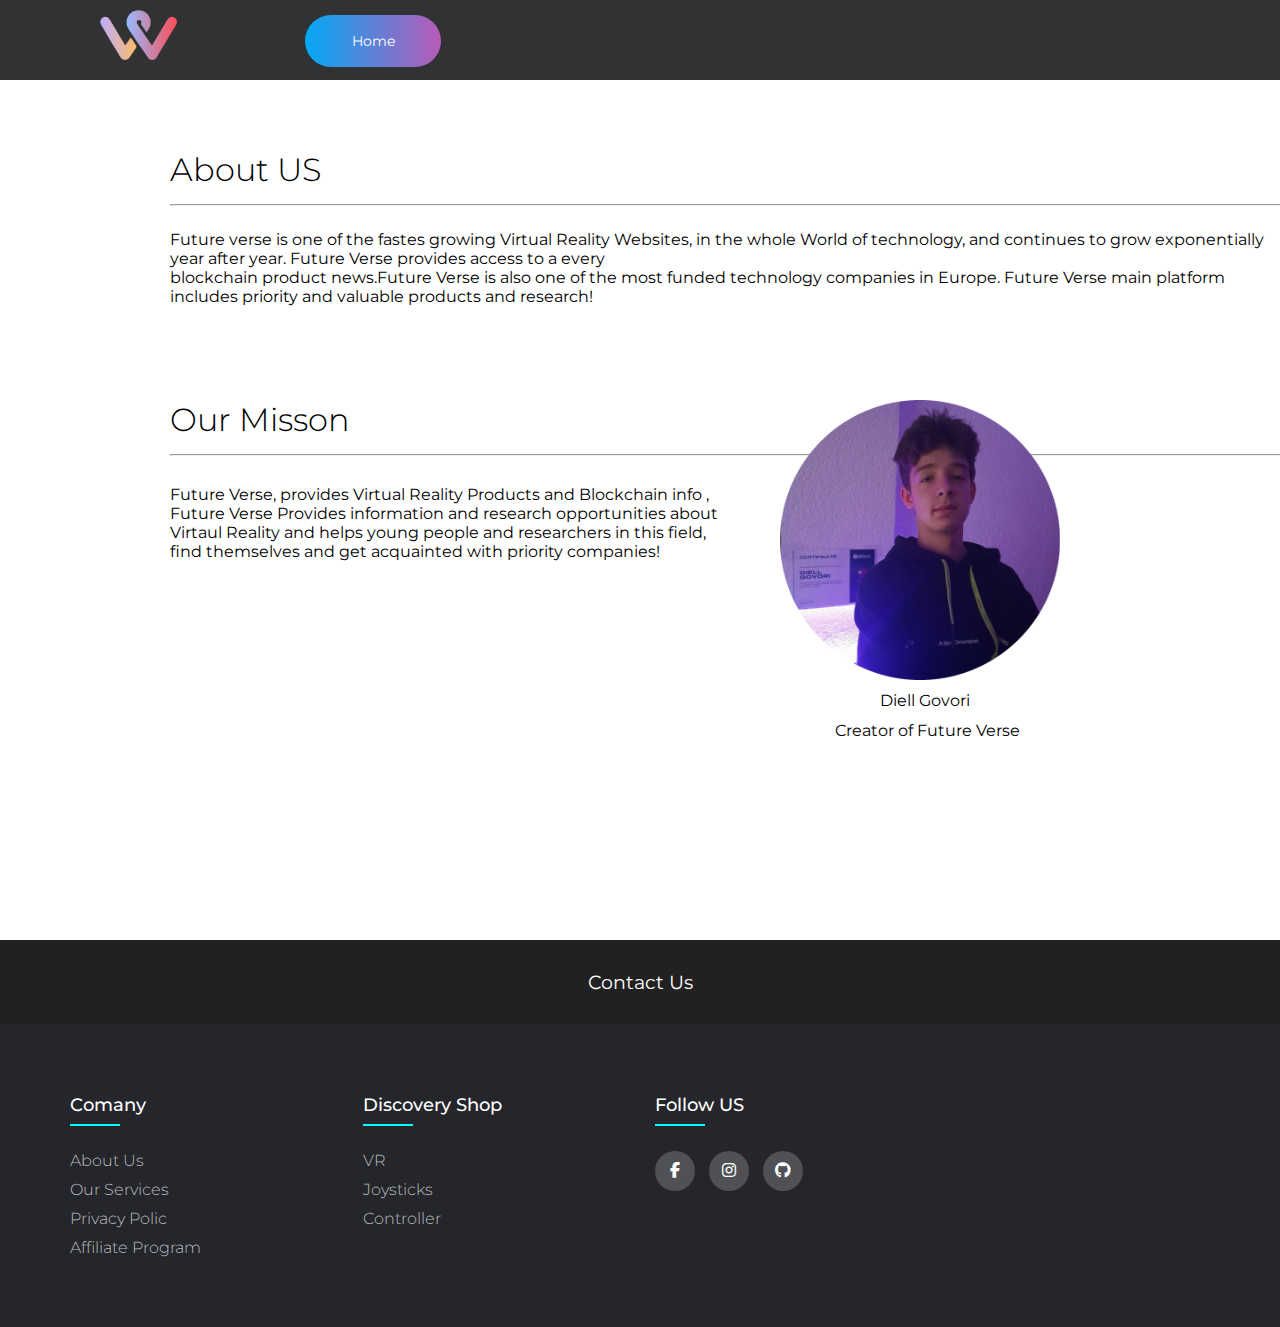
<file: Meta Verse/About.html>
<!DOCTYPE html>
<html lang="en">
<head>
    <meta charset="UTF-8">
    <meta http-equiv="X-UA-Compatible" content="IE=edge">
    <meta name="viewport" content="width=device-width, initial-scale=1.0">
    <title>Future Verse</title>
    <link rel="stylesheet" href="style.css">
    <link rel="stylesheet" href="https://cdnjs.cloudflare.com/ajax/libs/font-awesome/6.1.2/css/all.min.css">
</head>
<body>
    
      <!-- Menu  -->
    
    <header>
        <a href="index.html"><img src="images/kindpng_7007170.png" class="logo1"></a> 
                <a href="index.html"><button class="pos">Home</button></a>
             </div>
         </div>
     </header>
        
     <!-- Section, page -->
     
     
     <section class="About" id="Ab-sec1"></section>

    <section class="About1" id="Ab-sec2">
        <h1 class="about-text1">About US <hr  class="hr1"> </h1>
        <p class="ab_text">Future verse is one of the fastes growing Virtual Reality Websites, in the whole World of technology, and continues to grow exponentially year after year. Future Verse provides access to a every<br>blockchain product news.Future Verse is also one of the most funded technology companies in Europe. Future Verse main platform includes priority and valuable products and research! </p>
    
        <h1 class="about-text2">Our Misson <hr  class="hr2"> </h1>
        <p class="ab_text1">Future Verse, provides Virtual Reality Products and Blockchain info ,<br>Future Verse Provides information and research opportunities about<br>Virtaul Reality  and helps young people and researchers in this field,<br>
            find themselves and get acquainted with priority companies!
        </p>
         
          <img src="images/profile.pic.png" class="profile_pic">
            <p class="name-ab">Diell Govori</p>
            <p class="name-ab1">Creator of Future Verse</p>
    </section>
 
       <!-- Footer Section -->

       <section class="colorw" id="section5"><p class="contact_home"></p></section>
 
       <section class="colorw" id="section5"><p class=""></p></section>

       <section class="colorw" id="section5"><p class="contact_home"></p></section>
       <section class="colorw" id="section5"><p class="contact_home"></p></section>
       <section class="colorw" id="section5"><p class="contact_home"></p></section>
       <section class="colorw" id="section5"><p class="contact_home"></p></section>
       <section class="colorw" id="section5"><p class="contact_home"></p></section>
       <section class="colorw" id="section5"><p class="contact_home"></p></section>
       <section class="colorw" id="section5"><p class="contact_home"></p></section>
       <section class="colorw" id="section5"><p class="contact_home"></p></section>
       <section class="colorw" id="section5"><p class="contact_home"></p></section>
       <section class="small_sec3" id="section5"><p class="contact_home">Contact Us</p></section>

       
    

       <footer class="footer">
        <div class="container">
            <div class="row">
                <div class="footer-col">
                    <h4>comany</h4>
                    <ul>
                        <li><a href="#">About us</a></li>
                        <li><a href="#">Our services</a></li>
                        <li><a href="#">privacy polic</a></li>
                        <li><a href="#">Affiliate Program</a></li>
                    </ul>
                </div>
            
           <div class="footer-col">
            <h4>Discovery Shop</h4>
            <ul>
                <li><a href="#">VR</a></li>
                <li><a href="#">Joysticks</a></li>
                <li><a href="#">Controller</a></li>
            </ul>
           </div>
           <div class="footer-col">
            <h4>Follow US</h4>
            <div class="social-links">
                <a href="https://www.facebook.com/diell.govori.5"><i class="fab fa-facebook-f"></i></a>
                <a href="https://www.instagram.com/diellgovori/?hl=en"><i class="fab fa-instagram"></i></a>
                <a href="https://github.com/DiellDEV123"><i class="fab fa-github"></i></a>
            </div>
           </div>
        </div>
        </div>
       </footer>

    </body>
</html>
</file>
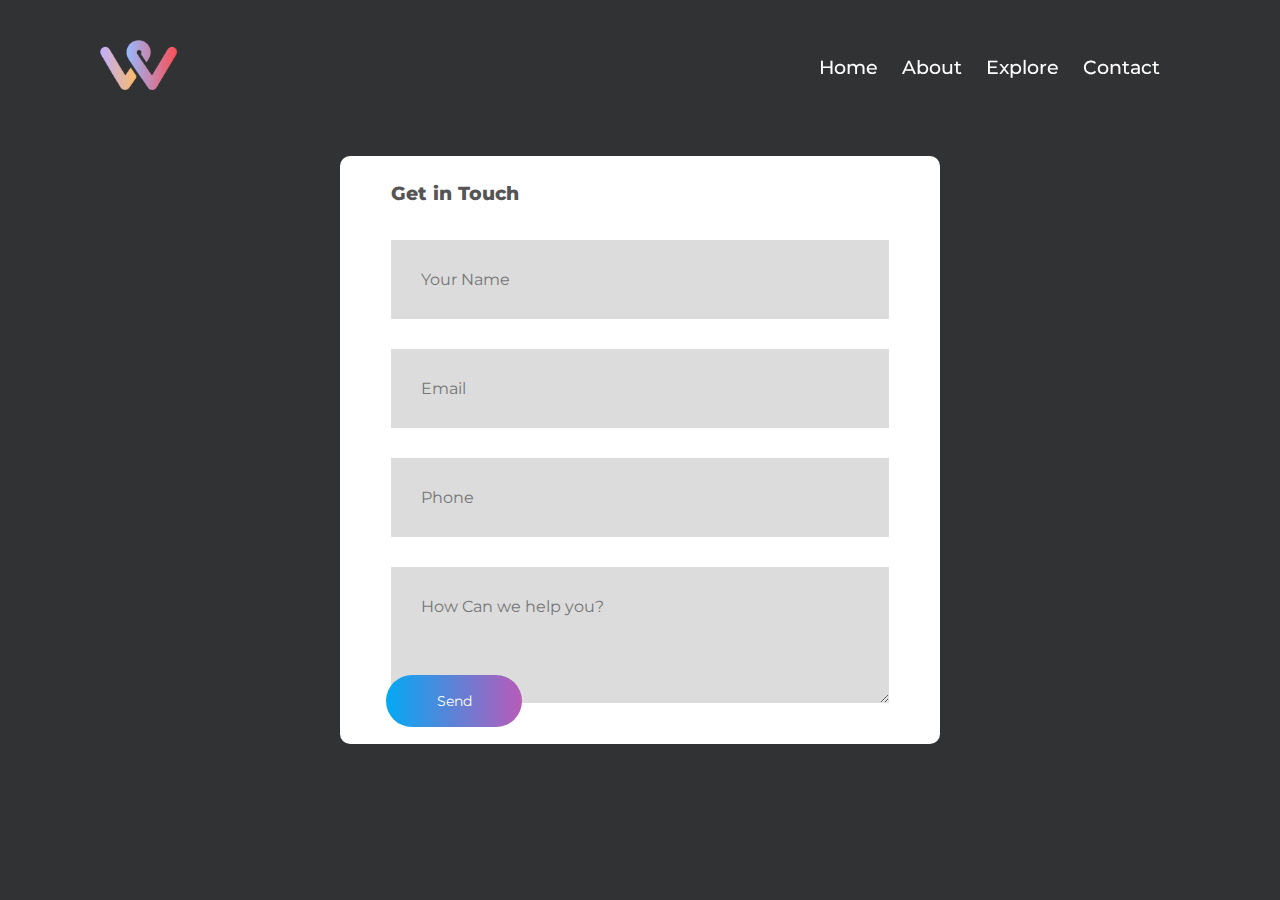
<file: Meta Verse/Contact.html>
<!DOCTYPE html>
<html lang="en">
<head>
    <meta charset="UTF-8">
    <meta http-equiv="X-UA-Compatible" content="IE=edge">
    <meta name="viewport" content="width=device-width, initial-scale=1.0">
    <title>Future Verse</title>
    <link rel="stylesheet" href="style.css">
</head>
<body>
    <header>
        <a href="Contact.html"><img src="images/kindpng_7007170.png" class="logo"></a> 
         <div class="menu">
             <div class="menu-items">
                 <a href="index.html">Home</a>
                 <a href="About.html">About</a>
                 <a href="Explore1.html">Explore</a>
                 <a href="Contact.html">Contact</a>
             </div>
         </div>
     </header>
    
     <div class="container1">
        <form action="https://formsubmit.co/diellgovori9@gmail.com" method="POST">
            <h3>Get in Touch</h3>
            <input type="text" id="name" placeholder="Your Name" required>
            <input type="text" id="email" placeholder="Email" required>
            <input type="text" id="phone" placeholder="Phone " required>
            <textarea id="message" rows="4" placeholder="How Can we help you?"></textarea>
             <button class="button_1" type="submit">Send</button>
        </form>
    </div>  
    
    
</body>
</html>
</file>
<file: Meta Verse/style.css>
@import url('https://fonts.googleapis.com/css2?family=Montserrat:wght@300&display=swap');

 * {
    padding: 0;
    margin: 0;
    box-sizing: border-box;
    font-family: 'Montserrat', sans-serif ;
    scroll-behavior: smooth;
  }

.logo1 {
 height: 50px;
 position: absolute;
 top: 10px;
}


header .logo {
 height: 50px;
 top: 0px
}

header .menu {
  position: relative;

}

header .menu-items a {
  position: relative;
  font-size: 1.2em;
  color: white;
  font-weight: 500;
  text-decoration: none;
  transition: 0.5s ease;
  cursor: pointer;
  margin-right: 20px;
  
}


header .menu-items a::before {
    position: absolute;
    content: "";
    bottom: 0;
    left: 0;
    width: 0%;
    height: 3px;
    background-color: aqua;
    transition: 0.3s ease;
}

header .menu-items a:hover::before {
    width: 100%;
}

/* Section 1 */

#section1 {
    padding: 100px 0px;
    min-width: 100%;
    min-height: 100vh;
    
}

.home {
    position: relative;
    width: 100%;
    min-height: 100vh;
    display: flex;
    justify-content: center;
    align-items: center;
    background-color: #2696e9;
}

.home::before{
    position: absolute;
    content: "";
    z-index: 777;
    height: 100%;
    width: 100%;
    top: 0;
    left: 0;
    background-color: rgba(3, 69, 251,0.3 );
}

.home video {
    z-index: 000;
    position: absolute;
    top: 0;
    left: 0;
    width: 100%;
    height: 100%;
    object-fit: cover;
}
    /* Text  */

.content {
    color: white;
    width: 70%;
    margin-top: 50px;
    z-index: 888;
}

.content h1 {
    font-size: 4em;
    font-weight: 900;
    text-transform: uppercase;
    letter-spacing: 5px;
    line-height: 70px;
    margin-bottom: 10px;
}

.content h1 span{
    font-size:1.2em ;
    font-weight: 600;
}

.content p {
    margin-bottom: 20px;
    font-size: 2em;
  }

/* Video slider */


.slider {
    position: relative;
    bottom:180px;
    right:300px;
    display: flex;
    justify-content: space-around;
    margin-bottom: 30px;
    transform: translateX(80px);
    z-index: 888;
    flex-direction: column;
    
}

.slider .nav-btn{
    width: 12px;
    height: 12px;
    background-color: white;
    border-radius: 50%;
    box-shadow: 0 0 2px rgba(255, 255, 255, 0.5);
    cursor: pointer;
    transition: 0.3s ease;
}

.slider .nav-btn.active{
    background-color: #2596e9;
}

.slider .nav-btn:not(:last-child){
    margin-bottom: 20px;
}

.slider .nav-btn:hover{
    transform:scale(1.2);
}

.video-slide{
    position: absolute;
    width: 100%;
    clip-path: circle(0% at 0 50%);
}

.video-slide.active{
    clip-path: circle(150% at 0 50%);
     transition: 2s;
     transition-property: clip-path;
}


/* Scroll Down button, Home */

.scrolldown {
  --color: white;
  --sizeX: 30px;
  --sizeY: 50px;
  position: absolute;
  left: 50%;
  bottom: 10px;
  width: var(--sizeX);
  height: var(--sizeY);
  margin-left: var(sizeX / 2);
  border: calc(var(--sizeX) / 10) solid var(--color);
  border-radius: 50px;
  box-sizing: border-box;
  margin-bottom: 16px;
  cursor: pointer;
}

.scrolldown::before {
  content: "";
  position: absolute;
  bottom: 30px;
  left: 50%;
  width: 6px;
  height: 6px;
  margin-left: -3px;
  background-color: var(--color);
  border-radius: 100%;
  animation: scrolldown-anim 2s infinite;
  box-sizing: border-box;
  box-shadow: 0px -5px 3px 1px #2a547066;
}

@keyframes scrolldown-anim {
  0% {
    opacity: 0;
    height: 6px;
  }

  40% {
    opacity: 1;
    height: 10px;
  }

  80% {
    transform: translate(0, 20px);
    height: 10px;
    opacity: 0;
  }

  100% {
    height: 3px;
    opacity: 0;
  }
}

.chevrons {
  padding: 6px 0 0 0;
  margin-left: -3px;
  margin-top: 48px;
  width: 30px;
  display: flex;
  flex-direction: column;
  align-items: center;
}

.chevrondown {
  margin-top: -6px;
  border: solid var(--color);
  border-width: 0 3px 3px 0;
  display: inline-block;
  width: 10px;
  height: 10px;
  transform: rotate(45deg);
}

.chevrondown:nth-child(odd) {
  animation: pulse54012 500ms ease infinite alternate;
}

.chevrondown:nth-child(even) {
  animation: pulse54012 500ms ease infinite alternate 250ms;
}

@keyframes pulse54012 {
  from {
    opacity: 0;
  }

  to {
    opacity: 0.5;
  }
}




/* Section 2 */

.small_hover {
  padding: 30px 0px;
  min-height: 30%;
  min-width: 30vh;
}

#small_sec {
  background-color: #212121;
  color: white;
  
}

.letters {
  text-align: center;
}



/* Section 3 */

.section3 {
  padding: 100px 0px;
    min-width: 100%;
    min-height: 100vh;
}

#home2 {
  position: relative;
  width: 100%;
  min-height: 80vh;
  display: flex;
  justify-content: center;
  align-items: center;
  background-color: #303234;
}

.vr_hd {
  position: relative;
  left: 700px;
  max-width: 50%;
  
}


.main__content {
  font-size: 2rem;
  background-color: #A500FF;
  background-image: linear-gradient(to top, #A500FF 0%, #00FFFF 100% );
  background-size: 100%;
  -webkit-background-clip: text;
  -moz-background-clip: text;
  -webkit-text-fill-color: transparent;
  -moz-text-fill-color: transparent;
   position: absolute;
   font-weight: 700;
   top: 120px;
   left: 80px;
   letter-spacing: 5px;
    line-height: 50px;
    margin-bottom: 20px;
  }


 


/* Section 4 */

#section4 {
  padding: 100px 0px;
    min-width: 100%;
    min-height: 100vh;
}


.home3 {
  position: relative;
  width: 100%;
  min-height: 100vh;
  display: flex;
  justify-content: center;
  align-items: center;
  background-color: #303234;
}

.img_sec {
  position: absolute;
  top: 0px;
}

.main__content1 {
  color: white;
  letter-spacing: 5px;
    line-height: 30px;
    margin-bottom: 10px;
    position: absolute;
    left: 500px;
    bottom: 35%;
    font-size: 1.3rem;
  }

  .video_yt {
    position: absolute;
    bottom: 2%;
  }

  /* Section 5 */

  #section5 {
  padding: 30px 0px;
  min-height: 30%;
  min-width: 30vh
  }

  .small_sec3 {
    background-color: #212121;
    color: white;
  }

  .contact_home {
    color: white;
    text-align: center;
    font-size: 1.2rem;
  }

   /* Footer Section */

  .footer {
    background-color: #24262b;
    padding: 70px 0;
  }

  .container {
    max-width: 1170px;
    margin: auto;
  }

ul {
  list-style: none;
}


.footer-col {
  width: 25%;
  padding: 0 15px;
}

.row {
  display: flex;
  flex-wrap: wrap;
}

.footer-col h4 {
  font-size: 18px;
  color: #ffffff;
  text-transform: capitalize;
  margin-bottom: 35px;
  font-weight: 500;
   position: relative;
}

.footer-col h4::before {
  content: '';
  position: absolute;
  left: 0;
  bottom: -10px;
  background-color: aqua;
  height: 2px;
  box-sizing: border-box;
  width: 50px;
}

.footer-col ul li:not(:last-child) {
  margin-bottom: 10px;
}


.footer-col ul li a {
  font-size: 16px;
  text-transform:capitalize ;
  color: #ffffff;
  text-decoration: none;
  font-weight: 300;
  color: #bbbbbb;
  display: block;
   transition: all 0.3 ease;
}

.footer-col ul li a:hover {
  color: aqua;
  padding-left: 8px;
}

.footer-col .social-links a {
  display: inline-block;
  height: 40px;
  width: 40px;
  background-color: rgba(255, 255, 255, 0.2);
  margin: 0 10px 10px 0;
  text-align: center;
  line-height: 40px;
  border-radius: 50%;
  color: #ffffff;
  transition: all 0.5s ease;
}


.footer-col .social-links a:hover {
color: #24262b;
background-color: white;
}



/* About html page */


/* Menu */


#Ab-sec1{
padding: 40px 0px;
min-height: 40%;
min-width: 40vh;
}


.About {
  background-color: #303234;
}

/* Section 2 */

.About1 {
  background-color: white;
}

#Ab-sec2{
  padding: 100px 0px;
  min-height: 100%;
  min-width: 100vh;
}

.about-text1 {
  position: absolute;
  left: 170px;
  top: 150px;
  font-size: 2em;
  font-weight: 300; 
  color: black;

}

.hr1 {
  width: 1000%;
    margin-left: auto; margin-right: auto;
    margin-top: 15px;
  }
    

.ab_text {
  position: absolute;
  left: 170px;
  top: 230px;
  color: black;
}

button {
  text-decoration: none;
  position: absolute;
  border: none;
  font-size: 14px;
  font-family: inherit;
  color: #fff;
  width: 9em;
  height: 3em;
  line-height: 2em;
  text-align: center;
  background: linear-gradient(90deg,#03a9f4,#f441a5,#ffeb3b,#03a9f4);
  background-size: 300%;
  border-radius: 30px;
  z-index: 1;
  
}
 
 button:hover {
  animation: ani 8s linear infinite;
  border: none;
 }
 
 @keyframes ani {
  0% {
   background-position: 0%;
  }
 
  100% {
   background-position: 400%;
  }
 }
 
 button:before {
  content: '';
  position: absolute;
  top: -5px;
  left: -5px;
  right: -5px;
  bottom: -5px;
  z-index: -1;
  background: linear-gradient(90deg,#03a9f4,#f441a5,#ffeb3b,#03a9f4);
  background-size: 400%;
  border-radius: 35px;
  transition: 1s;
 }
 
 button:hover::before {
  filter: blur(20px);
 }
 
 button:active {
  background: linear-gradient(32deg,#03a9f4,#f441a5,#ffeb3b,#03a9f4);
 }

 .pos {
  position: absolute;
  left: 310px;
  top: 20px;
}



.hr2 {
  width: 840%;
    margin-left: auto; margin-right: auto;
    margin-top: 15px;}


    .about-text2 {
      position: absolute;
      left: 170px;
      top: 400px;
      font-size: 2em;
      font-weight: 300; 
      color: black;
    }


    .ab_text1 {
      position: absolute;
      left: 170px;
      top: 485px;
      color: black;
    }

  .profile_pic {
    height: 280px;
    position: absolute;
    right: 220px;
    bottom: 220px;
  }

    .name-ab {
      position: absolute;
      bottom: 190px;
      right: 310px;
      color: black;
    }

    .name-ab1 {
     position: absolute;
     bottom: 160px;
     right: 260px;
      color: black;
    }


    

    #small_ab_sec {
      background-color: #24262b;
    }


    .sec2ab {
      padding: 100px 0px;
      min-height: 100%;
      min-width: 100vh;
    }
    

  .colorw { 
  background-color: white;
  }


  /* Explore Page */

  







.video-ex {
 position: absolute;
width: 100%;
height: 50%;
    object-fit: cover;
    top: 0px;
    
  }


 header {
  position: fixed;
  top: 0;
  left: 0;
  display: flex;
  width: 100%;
  justify-content: space-between;
  align-items: center;
  padding: 40px 100px;
  transition: 0.6s ease;
  z-index: 100000;
  
 }

header.sticky {
  padding: 5px 100px;
  background: #303234;
}


 header .logo {
  position: relative;
  font-weight: 700;
  color: white;
  text-decoration: none;
  font-size: 2em;
  text-transform: uppercase;
  letter-spacing: 2px;
  transition: 0.6s;
}

 header ul {
  position: relative;
  display: flex;
  justify-content: center;
  align-items: center;
  color: white;
}




 header ul li {
  position: relative;
  list-style: none;
  
}

 header ul li a {
  position:relative;
  margin: 0 15px;
  text-decoration: none;
  color: white;
  letter-spacing: 2px;
  font-weight: 500px;
  transition: 0.6s;
  text-align: center;
  color: white;
}


.banner {
  position: relative;
  width: 100%;
  height: 100vh;
  background-size: cover;
  
}

.img_ex {
width: 100%;
height: 200%;
}

header.sticky.logo,
header.sticky ul li a {
  color: white;
}

.scrolldown1 {
  --color: white;
  --sizeX: 30px;
  --sizeY: 50px;
  position: absolute;
  left: 50%;
  bottom: 550px;
  width: var(--sizeX);
  height: var(--sizeY);
  margin-left: var(sizeX / 2);
  border: calc(var(--sizeX) / 10) solid var(--color);
  border-radius: 50px;
  box-sizing: border-box;
  margin-bottom: 16px;
  cursor: pointer;
}

.scrolldown::before {
  content: "";
  position: absolute;
  bottom: 30px;
  left: 50%;
  width: 6px;
  height: 6px;
  margin-left: -3px;
  background-color: var(--color);
  border-radius: 100%;
  animation: scrolldown-anim 2s infinite;
  box-sizing: border-box;
  box-shadow: 0px -5px 3px 1px #2a547066;
}

@keyframes scrolldown-anim {
  0% {
    opacity: 0;
    height: 6px;
  }

  40% {
    opacity: 1;
    height: 10px;
  }

  80% {
    transform: translate(0, 20px);
    height: 10px;
    opacity: 0;
  }

  100% {
    height: 3px;
    opacity: 0;
  }
}

.chevrons {
  padding: 6px 0 0 0;
  margin-left: -3px;
  margin-top: 48px;
  width: 30px;
  display: flex;
  flex-direction: column;
  align-items: center;
}

.chevrondown {
  margin-top: -6px;
  border: solid var(--color);
  border-width: 0 3px 3px 0;
  display: inline-block;
  width: 10px;
  height: 10px;
  transform: rotate(45deg);
}

.chevrondown:nth-child(odd) {
  animation: pulse54012 500ms ease infinite alternate;
}

.chevrondown:nth-child(even) {
  animation: pulse54012 500ms ease infinite alternate 250ms;
}

@keyframes pulse54012 {
  from {
    opacity: 0;
  }

  to {
    opacity: 0.5;
  }
}


.ex_text1 {
  color: white;
   position: absolute;
   top: 200px;
   left: 150px;
   font-size: 4em;
   font-weight: 900;
   text-transform: uppercase;
   letter-spacing: 5px;
   line-height: 70px;
   margin-bottom: 10px;
  }


     /* Virtual Reality */

    /* Card 1 */

  .card {
    position: absolute;
    bottom: 250px;
    left: 600px;
    width: 220px;
    height: 380px;
    padding: .8em;
    background: white;
    position: relative;
    overflow: visible;
    box-shadow: 0 1px 3px rgba(0,0,0,0.12), 0 1px 2px rgba(0,0,0,0.24);
   }
   
   .card-img {
    background-color: #303234;
    height: 50%;
    width: 100%;
    border-radius: .5rem;
    transition: .3s ease;
   }
   
   .card-info {
    padding-top: 10%;
   }
   
   svg {
    width: 20px;
    height: 20px;
   }
   
   .card-footer {
    width: 100%;
    display: flex;
    justify-content: space-between;
    align-items: center;
    padding-top: 10px;
    border-top: 1px solid #ddd;
   }
   
   /*Text*/
   .text-title {
    font-weight: 900;
    font-size: 1.2em;
    line-height: 1.5;
   }
   
   .text-body {
    font-size: .9em;
    padding-bottom: 10px;
   }
   
   /*Button*/
   .card-button {
    border: 1px  aqua;
    display: flex;
    padding: .3em;
    cursor: pointer;
    border-radius: 50px;
    transition: .3s ease-in-out;
   }
   
   /*Hover*/
   .card-img:hover {
    transform: translateY(-25%);
    box-shadow: rgba(158, 90, 253, 1) 0px 13px 47px -5px, rgba(180, 71, 71, 0.3) 0px 8px 16px -8px;
   }
   
   .card-button:hover {
    border: 1px solid #ffcaa6;
    background-color: aqua;
   }
   
   .img-shop {
    height: 180px;
    width: 200px;
   }

    /* Card 2 */

   .card1 {
    position: absolute;
    bottom: 630px;
    left: 950px;
    width: 220px;
    height: 380px;
    padding: .8em;
    background: white;
    position: relative;
    overflow: visible;
    box-shadow: 0 1px 3px rgba(0,0,0,0.12), 0 1px 2px rgba(0,0,0,0.24);
   }
   
   .card-img {
    background-color: #303234;
    height: 50%;
    width: 100%;
    border-radius: .5rem;
    transition: .3s ease;
   }
   
   .card-info {
    padding-top: 10%;
   }
   
   svg {
    width: 20px;
    height: 20px;
   }
   
   .card-footer {
    width: 100%;
    display: flex;
    justify-content: space-between;
    align-items: center;
    padding-top: 10px;
    border-top: 1px solid #ddd;
   }
   
   /*Text*/
   .text-title {
    font-weight: 900;
    font-size: 1.2em;
    line-height: 1.5;
   }
   
   .text-body {
    font-size: .9em;
    padding-bottom: 10px;
   }
   
   /*Button*/
   .card-button {
    border: 1px solid  aqua;
    display: flex;
    padding: .3em;
    cursor: pointer;
    border-radius: 50px;
    transition: .3s ease-in-out;
   }
   
   /*Hover*/
   .card-img:hover {
    transform: translateY(-25%);
    box-shadow: rgba(158, 90, 253, 1) 0px 13px 47px -5px, rgba(180, 71, 71, 0.3) 0px 8px 16px -8px;
   }
   
   .card-button:hover {
    border: 1px solid aqua;
    background-color: aqua;
   }


  /* Card 3 */

   .card2 {
    position: absolute;
    bottom: 1010px;
    left: 1300px;
    width: 220px;
    height: 380px;
    padding: .8em;
    background: white;
    position: relative;
    overflow: visible;
    box-shadow: 0 1px 3px rgba(0,0,0,0.12), 0 1px 2px rgba(0,0,0,0.24);
   }
   
   .card-img {
    background-color: #303234;
    height: 50%;
    width: 100%;
    border-radius: .5rem;
    transition: .3s ease;
   }
   
   .card-info {
    padding-top: 10%;
   }
   
   svg {
    width: 20px;
    height: 20px;
   }
   
   .card-footer {
    width: 100%;
    display: flex;
    justify-content: space-between;
    align-items: center;
    padding-top: 10px;
    border-top: 1px solid #ddd;
   }
   
   /*Text*/
   .text-title {
    font-weight: 900;
    font-size: 1.2em;
    line-height: 1.5;
   }
   
   .text-body {
    font-size: .9em;
    padding-bottom: 10px;
   }
   
   /*Button*/
   .card-button {
    border: 1px solid #252525;
    display: flex;
    padding: .3em;
    cursor: pointer;
    border-radius: 50px;
    transition: .3s ease-in-out;
   }
   
   /*Hover*/
   .card-img:hover {
    transform: translateY(-25%);
    box-shadow: rgba(158, 90, 253, 1) 0px 13px 47px -5px, rgba(15, 10, 222, 1) 0px 8px 16px -8px;
   }
   
   .card-button:hover {
    border: 1px solid #ffcaa6;
    background-color: #ffcaa6;
   }

   .hr_shop {
    border: none;
    height: 1px;
    /* Set the hr color */
    color: #333; /* old IE */
    background-color: #333; /* Modern Browsers */
  }
  .explore-text {
  position: absolute;
  left: 970px;
  top: 650px;
  font-size: 2em;
  font-weight: 300; 
  color: black;
  }


  .explore-text1 {
    position: absolute;
  left: 970px;
  top: 1400px;
  font-size: 2em;
  font-weight: 300; 
  color: black;
  }

  .explore-text2 {
    position: absolute;
  left: 970px;
  top: 2550px;
  font-size: 2em;
  font-weight: 300; 
  color: black;
  }


 

  .card3 {
    position: absolute;
    bottom: 600px;
    left: 600px;
    width: 220px;
    height: 380px;
    padding: .8em;
    background: white;
    position: relative;
    overflow: visible;
    box-shadow: 0 1px 3px rgba(0,0,0,0.12), 0 1px 2px rgba(0,0,0,0.24);
   }
   
   .card-img {
    background-color: #303234;
    height: 50%;
    width: 100%;
    border-radius: .5rem;
    transition: .3s ease;
   }
   
   .card-info {
    padding-top: 10%;
   }
   
   svg {
    width: 20px;
    height: 20px;
   }
   
   .card-footer {
    width: 100%;
    display: flex;
    justify-content: space-between;
    align-items: center;
    padding-top: 10px;
    border-top: 1px solid #ddd;
   }
   
   /*Text*/
   .text-title {
    font-weight: 900;
    font-size: 1.2em;
    line-height: 1.5;
   }
   
   .text-body {
    font-size: .9em;
    padding-bottom: 10px;
   }
   
   /*Button*/
   .card-button {
    border: 1px solid #252525;
    display: flex;
    padding: .3em;
    cursor: pointer;
    border-radius: 50px;
    transition: .3s ease-in-out;
   }
   
   /*Hover*/
   .card-img:hover {
    transform: translateY(-25%);
    box-shadow: rgba(158, 90, 253, 1) 0px 13px 47px -5px, rgba(180, 71, 71, 0.3) 0px 8px 16px -8px;
   }
   
   .card-button:hover {
    border: 1px solid #ffcaa6;
    background-color: #ffcaa6;
   }
   
   .img-shop {
    height: 180px;
    width: 200px;
   }


   .card4 {
    position: absolute;
    bottom: 530px;
    left: 600px;
    width: 220px;
    height: 380px;
    padding: .8em;
    background: white;
    position: relative;
    overflow: visible;
    box-shadow: 0 1px 3px rgba(0,0,0,0.12), 0 1px 2px rgba(0,0,0,0.24);
   }
   
   .card-img {
    background-color: #303234;
    height: 50%;
    width: 100%;
    border-radius: .5rem;
    transition: .3s ease;
   }
   
   .card-info {
    padding-top: 10%;
   }
   
   svg {
    width: 20px;
    height: 20px;
   }
   
   .card-footer {
    width: 100%;
    display: flex;
    justify-content: space-between;
    align-items: center;
    padding-top: 10px;
    border-top: 1px solid #ddd;
   }
   
   /*Text*/
   .text-title {
    font-weight: 900;
    font-size: 1.2em;
    line-height: 1.5;
   }
   
   .text-body {
    font-size: .9em;
    padding-bottom: 10px;
   }
   
   /*Button*/
   .card-button {
    border: 1px solid #252525;
    display: flex;
    padding: .3em;
    cursor: pointer;
    border-radius: 50px;
    transition: .3s ease-in-out;
   }
   
   /*Hover*/
   .card-img:hover {
    transform: translateY(-25%);
    box-shadow: rgba(158, 90, 253, 1) 0px 13px 47px -5px, rgba(180, 71, 71, 0.3) 0px 8px 16px -8px;
   }
   
   .card-button:hover {
    border: 1px solid #ffcaa6;
    background-color: #ffcaa6;
   }
   
   .img-shop {
    height: 180px;
    width: 200px;
   }


   .card5 {
    position: absolute;
    bottom: 1360px;
    left: 950px;
    width: 220px;
    height: 380px;
    padding: .8em;
    background: white;
    position: relative;
    overflow: visible;
    box-shadow: 0 1px 3px rgba(0,0,0,0.12), 0 1px 2px rgba(0,0,0,0.24);
   }
   
   .card-img {
    background-color: #303234;
    height: 50%;
    width: 100%;
    border-radius: .5rem;
    transition: .3s ease;
   }
   
   .card-info {
    padding-top: 10%;
   }
   
   svg {
    width: 20px;
    height: 20px;
   }
   
   .card-footer {
    width: 100%;
    display: flex;
    justify-content: space-between;
    align-items: center;
    padding-top: 10px;
    border-top: 1px solid #ddd;
   }
   
   /*Text*/
   .text-title {
    font-weight: 900;
    font-size: 1.2em;
    line-height: 1.5;
   }
   
   .text-body {
    font-size: .9em;
    padding-bottom: 10px;
   }
   
   /*Button*/
   .card-button {
    border: 1px solid #252525;
    display: flex;
    padding: .3em;
    cursor: pointer;
    border-radius: 50px;
    transition: .3s ease-in-out;
   }
   
   /*Hover*/
   .card-img:hover {
    transform: translateY(-25%);
    box-shadow: rgba(158, 90, 253, 1) 0px 13px 47px -5px, rgba(180, 71, 71, 0.3) 0px 8px 16px -8px;
   }
   
   .card-button:hover {
    border: 1px solid #ffcaa6;
    background-color: #ffcaa6;
   }
   
   .img-shop {
    height: 180px;
    width: 200px;
   }



   .card6 {
    position: absolute;
    bottom: 1750px;
    left: 1300px;
    width: 220px;
    height: 380px;
    padding: .8em;
    background: white;
    position: relative;
    overflow: visible;
    box-shadow: 0 1px 3px rgba(0,0,0,0.12), 0 1px 2px rgba(0,0,0,0.24);
   }
   
   .card-img {
    background-color: #303234;
    height: 50%;
    width: 100%;
    border-radius: .5rem;
    transition: .3s ease;
   }
   
   .card-info {
    padding-top: 10%;
   }
   
   svg {
    width: 20px;
    height: 20px;
   }
   
   .card-footer {
    width: 100%;
    display: flex;
    justify-content: space-between;
    align-items: center;
    padding-top: 10px;
    border-top: 1px solid #ddd;
   }
   
   /*Text*/
   .text-title {
    font-weight: 900;
    font-size: 1.2em;
    line-height: 1.5;
   }
   
   .text-body {
    font-size: .9em;
    padding-bottom: 10px;
   }
   
   /*Button*/
   .card-button {
    border: 1px solid #252525;
    display: flex;
    padding: .3em;
    cursor: pointer;
    border-radius: 50px;
    transition: .3s ease-in-out;
   }
   
   /*Hover*/
   .card-img:hover {
    transform: translateY(-25%);
    box-shadow: rgba(158, 90, 253, 1) 0px 13px 47px -5px, rgba(180, 71, 71, 0.3) 0px 8px 16px -8px;
   }
   
   .card-button:hover {
    border: 1px solid #ffcaa6;
    background-color: #ffcaa6;
   }
   
   .img-shop {
    height: 180px;
    width: 200px;
   }

   .card7 {
    position: absolute;
    bottom: 2150px;
    left: -10px;
    width: 220px;
    height: 380px;
    padding: .8em;
    background: white;
    position: relative;
    overflow: visible;
    box-shadow: 0 1px 3px rgba(0,0,0,0.12), 0 1px 2px rgba(0,0,0,0.24);
   }
   
   .card-img {
    background-color: #303234;
    height: 50%;
    width: 100%;
    border-radius: .5rem;
    transition: .3s ease;
   }
   
   .card-info {
    padding-top: 10%;
   }
   
   svg {
    width: 20px;
    height: 20px;
   }
   
   .card-footer {
    width: 100%;
    display: flex;
    justify-content: space-between;
    align-items: center;
    padding-top: 10px;
    border-top: 1px solid #ddd;
   }
   
   /*Text*/
   .text-title {
    font-weight: 900;
    font-size: 1.2em;
    line-height: 1.5;
   }
   
   .text-body {
    font-size: .9em;
    padding-bottom: 10px;
   }
   
   /*Button*/
   .card-button {
    border: 1px solid #252525;
    display: flex;
    padding: .3em;
    cursor: pointer;
    border-radius: 50px;
    transition: .3s ease-in-out;
   }
   
   /*Hover*/
   .card-img:hover {
    transform: translateY(-25%);
    box-shadow: rgba(158, 90, 253, 1) 0px 13px 47px -5px, rgba(180, 71, 71, 0.3) 0px 8px 16px -8px;
   }
   
   .card-button:hover {
    border: 1px solid #ffcaa6;
    background-color: #ffcaa6;
   }
   
   .img-shop {
    height: 180px;
    width: 200px;
   }

   .card8 {
    position: absolute;
    bottom: 2525px;
    left: 700px;
    width: 220px;
    height: 380px;
    padding: .8em;
    background: white;
    position: relative;
    overflow: visible;
    box-shadow: 0 1px 3px rgba(0,0,0,0.12), 0 1px 2px rgba(0,0,0,0.24);
   }
   
   .card-img {
    background-color: #303234;
    height: 50%;
    width: 100%;
    border-radius: .5rem;
    transition: .3s ease;
   }
   
   .card-info {
    padding-top: 10%;
   }
   
   svg {
    width: 20px;
    height: 20px;
   }
   
   .card-footer {
    width: 100%;
    display: flex;
    justify-content: space-between;
    align-items: center;
    padding-top: 10px;
    border-top: 1px solid #ddd;
   }
   
   /*Text*/
   .text-title {
    font-weight: 900;
    font-size: 1.2em;
    line-height: 1.5;
   }
   
   .text-body {
    font-size: .9em;
    padding-bottom: 10px;
   }
   
   /*Button*/
   .card-button {
    border: 1px solid #252525;
    display: flex;
    padding: .3em;
    cursor: pointer;
    border-radius: 50px;
    transition: .3s ease-in-out;
   }
   
   /*Hover*/
   .card-img:hover {
    transform: translateY(-25%);
    box-shadow: rgba(158, 90, 253, 1) 0px 13px 47px -5px, rgba(180, 71, 71, 0.3) 0px 8px 16px -8px;
   }
   
   .card-button:hover {
    border: 1px solid #ffcaa6;
    background-color: #ffcaa6;
   }
   
   .img-shop {
    height: 180px;
    width: 200px;
   }


   .card- {
    position: absolute;
    bottom: 1000px;
    left: 600px;
    width: 220px;
    height: 380px;
    padding: .8em;
    background: white;
    position: relative;
    overflow: visible;
    box-shadow: 0 1px 3px rgba(0,0,0,0.12), 0 1px 2px rgba(0,0,0,0.24);
   }
   
   .card-img {
    background-color: #303234;
    height: 50%;
    width: 100%;
    border-radius: .5rem;
    transition: .3s ease;
   }
   
   .card-info {
    padding-top: 10%;
   }
   
   svg {
    width: 20px;
    height: 20px;
   }
   
   .card-footer {
    width: 100%;
    display: flex;
    justify-content: space-between;
    align-items: center;
    padding-top: 10px;
    border-top: 1px solid #ddd;
   }
   
   /*Text*/
   .text-title {
    font-weight: 900;
    font-size: 1.2em;
    line-height: 1.5;
   }
   
   .text-body {
    font-size: .9em;
    padding-bottom: 10px;
   }
   
   /*Button*/
   .card-button {
    border: 1px solid #252525;
    display: flex;
    padding: .3em;
    cursor: pointer;
    border-radius: 50px;
    transition: .3s ease-in-out;
   }
   
   /*Hover*/
   .card-img:hover {
    transform: translateY(-25%);
    box-shadow: rgba(158, 90, 253, 1) 0px 13px 47px -5px, rgba(180, 71, 71, 0.3) 0px 8px 16px -8px;
   }
   
   .card-button:hover {
    border: 1px solid #ffcaa6;
    background-color: #ffcaa6;
   }
   
   .img-shop {
    height: 180px;
    width: 200px;

   }


   .card1- {
    position: absolute;
    bottom: 375px;
    left: 350px;
    width: 220px;
    height: 380px;
    padding: .8em;
    background: white;
    position: relative;
    overflow: visible;
    box-shadow: 0 1px 3px rgba(0,0,0,0.12), 0 1px 2px rgba(0,0,0,0.24);
   }
   
   .card-img {
    background-color: #303234;
    height: 50%;
    width: 100%;
    border-radius: .5rem;
    transition: .3s ease;
   }
   
   .card-info {
    padding-top: 10%;
   }
   
   svg {
    width: 20px;
    height: 20px;
   }
   
   .card-footer {
    width: 100%;
    display: flex;
    justify-content: space-between;
    align-items: center;
    padding-top: 10px;
    border-top: 1px solid #ddd;
   }
   
   /*Text*/
   .text-title {
    font-weight: 900;
    font-size: 1.2em;
    line-height: 1.5;
   }
   
   .text-body {
    font-size: .9em;
    padding-bottom: 10px;
   }
   
   /*Button*/
   .card-button {
    border: 1px solid #252525;
    display: flex;
    padding: .3em;
    cursor: pointer;
    border-radius: 50px;
    transition: .3s ease-in-out;
   }
   
   /*Hover*/
   .card-img:hover {
    transform: translateY(-25%);
    box-shadow: rgba(158, 90, 253, 1) 0px 13px 47px -5px, rgba(180, 71, 71, 0.3) 0px 8px 16px -8px;
   }
   
   .card-button:hover {
    border: 1px solid #ffcaa6;
    background-color: #ffcaa6;
   }
   
   .img-shop {
    height: 180px;
    width: 200px;
   }









   .card2- {
    position: absolute;
    bottom: 755px;
    left: 700px;
    width: 220px;
    height: 380px;
    padding: .8em;
    background: white;
    position: relative;
    overflow: visible;
    box-shadow: 0 1px 3px rgba(0,0,0,0.12), 0 1px 2px rgba(0,0,0,0.24);
   }
   
   .card-img {
    background-color: #303234;
    height: 50%;
    width: 100%;
    border-radius: .5rem;
    transition: .3s ease;
   }
   
   .card-info {
    padding-top: 10%;
   }
   
   svg {
    width: 20px;
    height: 20px;
   }
   
   .card-footer {
    width: 100%;
    display: flex;
    justify-content: space-between;
    align-items: center;
    padding-top: 10px;
    border-top: 1px solid #ddd;
   }
   
   /*Text*/
   .text-title {
    font-weight: 900;
    font-size: 1.2em;
    line-height: 1.5;
   }
   
   .text-body {
    font-size: .9em;
    padding-bottom: 10px;
   }
   
   /*Button*/
   .card-button {
    border: 1px solid #252525;
    display: flex;
    padding: .3em;
    cursor: pointer;
    border-radius: 50px;
    transition: .3s ease-in-out;
   }
   
   /*Hover*/
   .card-img:hover {
    transform: translateY(-25%);
    box-shadow: rgba(158, 90, 253, 1) 0px 13px 47px -5px, rgba(180, 71, 71, 0.3) 0px 8px 16px -8px;
   }
   
   .card-button:hover {
    border: 1px solid #ffcaa6;
    background-color: #ffcaa6;
   }
   
   .img-shop {
    height: 180px;
    width: 200px;
   }


   .card3- {
    position: absolute;
    bottom: 630px;
    left: 350px;
    width: 220px;
    height: 380px;
    padding: .8em;
    background: white;
    position: relative;
    overflow: visible;
    box-shadow: 0 1px 3px rgba(0,0,0,0.12), 0 1px 2px rgba(0,0,0,0.24);
   }
   
   .card-img {
    background-color: #303234;
    height: 50%;
    width: 100%;
    border-radius: .5rem;
    transition: .3s ease;
   }
   
   .card-info {
    padding-top: 10%;
   }
   
   svg {
    width: 20px;
    height: 20px;
   }
   
   .card-footer {
    width: 100%;
    display: flex;
    justify-content: space-between;
    align-items: center;
    padding-top: 10px;
    border-top: 1px solid #ddd;
   }
   
   /*Text*/
   .text-title {
    font-weight: 900;
    font-size: 1.2em;
    line-height: 1.5;
   }
   
   .text-body {
    font-size: .9em;
    padding-bottom: 10px;
   }
   
   /*Button*/
   .card-button {
    border: 1px solid #252525;
    display: flex;
    padding: .3em;
    cursor: pointer;
    border-radius: 50px;
    transition: .3s ease-in-out;
   }
   
   /*Hover*/
   .card-img:hover {
    transform: translateY(-25%);
    box-shadow: rgba(158, 90, 253, 1) 0px 13px 47px -5px, rgba(180, 71, 71, 0.3) 0px 8px 16px -8px;
   }
   
   .card-button:hover {
    border: 1px solid #ffcaa6;
    background-color: #ffcaa6;
   }
   
   .img-shop {
    height: 180px;
    width: 200px;
   }


   .card4- {
    position: absolute;
    bottom: 540px;
    left: -10px;
    width: 220px;
    height: 380px;
    padding: .8em;
    background: white;
    position: relative;
    overflow: visible;
    box-shadow: 0 1px 3px rgba(0,0,0,0.12), 0 1px 2px rgba(0,0,0,0.24);
   }
   
   .card-img {
    background-color: #303234;
    height: 50%;
    width: 100%;
    border-radius: .5rem;
    transition: .3s ease;
   }
   
   .card-info {
    padding-top: 10%;
   }
   
   svg {
    width: 20px;
    height: 20px;
   }
   
   .card-footer {
    width: 100%;
    display: flex;
    justify-content: space-between;
    align-items: center;
    padding-top: 10px;
    border-top: 1px solid #ddd;
   }
   
   /*Text*/
   .text-title {
    font-weight: 900;
    font-size: 1.2em;
    line-height: 1.5;
   }
   
   .text-body {
    font-size: .9em;
    padding-bottom: 10px;
   }
   
   /*Button*/
   .card-button {
    border: 1px solid #252525;
    display: flex;
    padding: .3em;
    cursor: pointer;
    border-radius: 50px;
    transition: .3s ease-in-out;
   }
   
   /*Hover*/
   .card-img:hover {
    transform: translateY(-25%);
    box-shadow: rgba(158, 90, 253, 1) 0px 13px 47px -5px, rgba(180, 71, 71, 0.3) 0px 8px 16px -8px;
   }
   
   .card-button:hover {
    border: 1px solid #ffcaa6;
    background-color: #ffcaa6;
   }
   
   .img-shop {
    height: 180px;
    width: 200px;
   }


   .card5- {
    position: absolute;
    bottom: 920px;
    left: 350px;
    width: 220px;
    height: 380px;
    padding: .8em;
    background: white;
    position: relative;
    overflow: visible;
    box-shadow: 0 1px 3px rgba(0,0,0,0.12), 0 1px 2px rgba(0,0,0,0.24);
   }
   
   .card-img {
    background-color: #303234;
    height: 50%;
    width: 100%;
    border-radius: .5rem;
    transition: .3s ease;
   }
   
   .card-info {
    padding-top: 10%;
   }
   
   svg {
    width: 20px;
    height: 20px;
   }
   
   .card-footer {
    width: 100%;
    display: flex;
    justify-content: space-between;
    align-items: center;
    padding-top: 10px;
    border-top: 1px solid #ddd;
   }
   
   /*Text*/
   .text-title {
    font-weight: 900;
    font-size: 1.2em;
    line-height: 1.5;
   }
   
   .text-body {
    font-size: .9em;
    padding-bottom: 10px;
   }
   
   /*Button*/
   .card-button {
    border: 1px solid #252525;
    display: flex;
    padding: .3em;
    cursor: pointer;
    border-radius: 50px;
    transition: .3s ease-in-out;
   }
   
   /*Hover*/
   .card-img:hover {
    transform: translateY(-25%);
    box-shadow: rgba(158, 90, 253, 1) 0px 13px 47px -5px, rgba(180, 71, 71, 0.3) 0px 8px 16px -8px;
   }
   
   .card-button:hover {
    border: 1px solid #ffcaa6;
    background-color: #ffcaa6;
   }
   
   .img-shop {
    height: 180px;
    width: 200px;
   }


   .card6- {
    position: absolute;
    bottom: 1300px;
    left: 700px;
    width: 220px;
    height: 380px;
    padding: .8em;
    background: white;
    position: relative;
    overflow: visible;
    box-shadow: 0 1px 3px rgba(0,0,0,0.12), 0 1px 2px rgba(0,0,0,0.24);
   }
   
   .card-img {
    background-color: #303234;
    height: 50%;
    width: 100%;
    border-radius: .5rem;
    transition: .3s ease;
   }
   
   .card-info {
    padding-top: 10%;
   }
   
   svg {
    width: 20px;
    height: 20px;
   }
   
   .card-footer {
    width: 100%;
    display: flex;
    justify-content: space-between;
    align-items: center;
    padding-top: 10px;
    border-top: 1px solid #ddd;
   }
   
   /*Text*/
   .text-title {
    font-weight: 900;
    font-size: 1.2em;
    line-height: 1.5;
   }
   
   .text-body {
    font-size: .9em;
    padding-bottom: 10px;
   }
   
   /*Button*/
   .card-button {
    border: 1px solid #252525;
    display: flex;
    padding: .3em;
    cursor: pointer;
    border-radius: 50px;
    transition: .3s ease-in-out;
   }
   
   /*Hover*/
   .card-img:hover {
    transform: translateY(-25%);
    box-shadow: rgba(158, 90, 253, 1) 0px 13px 47px -5px, rgba(180, 71, 71, 0.3) 0px 8px 16px -8px;
   }
   
   .card-button:hover {
    border: 1px solid #ffcaa6;
    background-color: #ffcaa6;
   }
   
   .img-shop {
    height: 180px;
    width: 200px;
   }



#text_dec a {
  text-decoration: none;
  color: black;
}

.tex-dec {
  text-decoration: none;
}

/* Contact page */


.container1 {
width: 100%;
height: 100vh;
background-color: #303234;
display: flex;
position:absolute ;
align-items: center;
justify-content:center ;
}


form {
  background: white;
  display: flex;
  flex-direction: column;
  padding: 2vw 4vw;
  width: 90%;
  max-width: 600px;
  border-radius: 10px;
}

.button_1 {
  position: absolute;
  top: 75.5%;
}

form h3 {
  color: #555;
  font-weight: 800;
  margin-bottom: 20px;
}

form input, form textarea{
  border: 0;
  margin: 15px 0;
  padding: 30px;
  outline: none;
  background: gainsboro;
  font-size: 16px;
}
</file>
